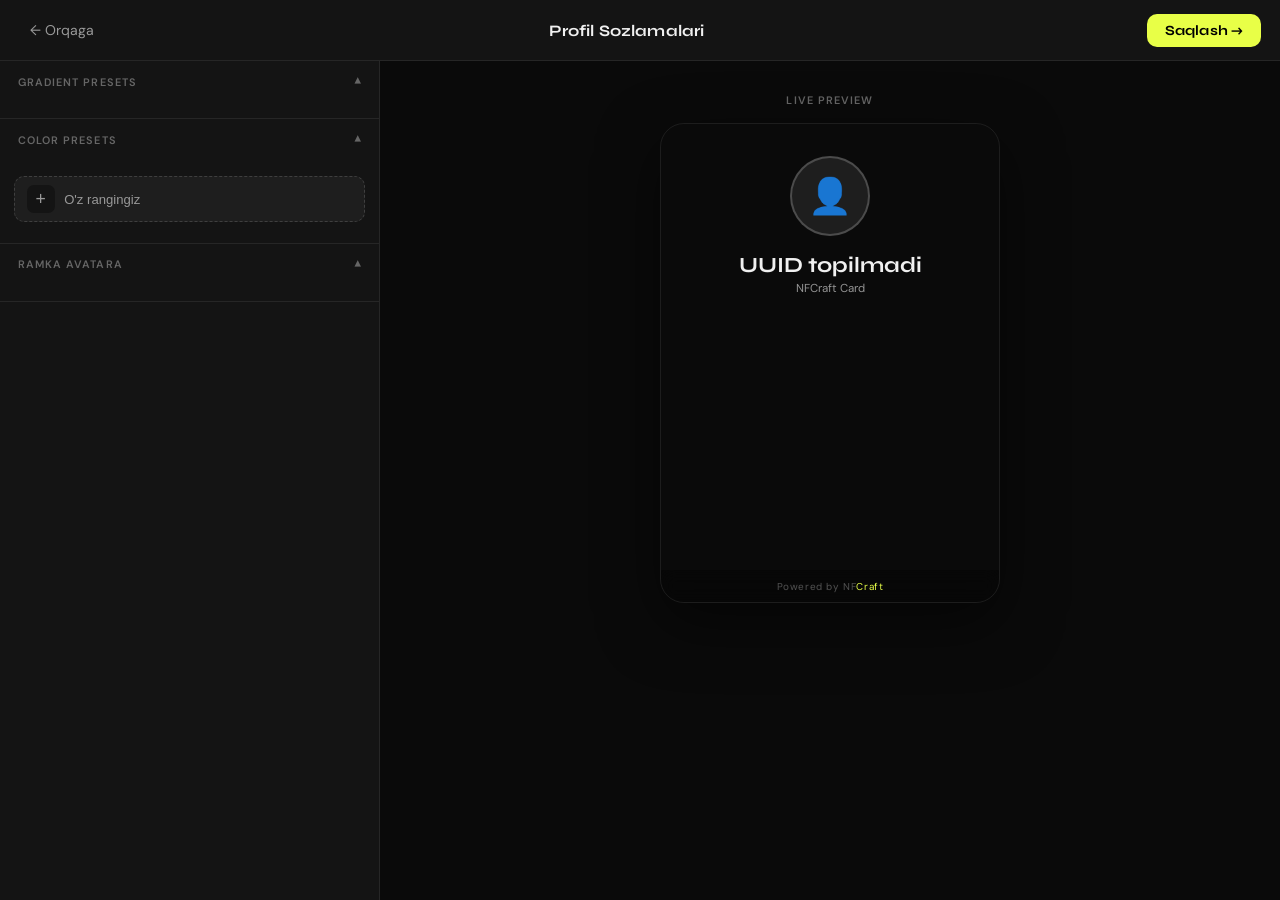
<file: profile-settings.html>
<!DOCTYPE html>
<html lang="uz">
<head>
<meta charset="UTF-8"/>
<meta name="viewport" content="width=device-width, initial-scale=1.0"/>
<title>Profil Sozlamalari — NFCraft</title>
<link rel="preconnect" href="https://fonts.googleapis.com"/>
<link href="https://fonts.googleapis.com/css2?family=Syne:wght@400;600;700;800&family=DM+Sans:wght@300;400;500;600&display=swap" rel="stylesheet"/>
<link rel="icon" href="./555ppp.jpg" type="image/jpeg">
<style>
*, *::before, *::after { box-sizing: border-box; margin: 0; padding: 0; }

:root {
  --bg:      #0a0a0a;
  --surface: #141414;
  --surface2:#1e1e1e;
  --surface3:#252525;
  --border:  rgba(255,255,255,0.08);
  --border2: rgba(255,255,255,0.14);
  --text:    #f0f0f0;
  --muted:   #666;
  --muted2:  #999;
  --accent:  #e8ff47;
}

body {
  background: var(--bg);
  color: var(--text);
  font-family: 'DM Sans', sans-serif;
  height: 100vh;
  overflow: hidden;
  display: flex;
  flex-direction: column;
}

/* ── Header ── */
.ps-header {
  display: flex;
  align-items: center;
  justify-content: space-between;
  padding: 0.85rem 1.2rem;
  background: var(--surface);
  border-bottom: 1px solid var(--border);
  position: sticky;
  top: 0;
  z-index: 100;
}

.ps-back {
  display: flex;
  align-items: center;
  gap: 0.4rem;
  background: transparent;
  border: none;
  color: var(--muted2);
  font-family: 'DM Sans', sans-serif;
  font-size: 0.88rem;
  cursor: pointer;
  padding: 0.4rem 0.7rem;
  border-radius: 8px;
  transition: color 0.2s, background 0.2s;
}
.ps-back:hover { color: var(--text); background: var(--surface2); }

.ps-title {
  font-family: 'Syne', sans-serif;
  font-size: 1rem;
  font-weight: 700;
  letter-spacing: 0.01em;
}

.ps-save {
  background: var(--accent);
  border: none;
  color: #000;
  font-family: 'Syne', sans-serif;
  font-size: 0.88rem;
  font-weight: 700;
  padding: 0.5rem 1.1rem;
  border-radius: 10px;
  cursor: pointer;
  transition: transform 0.15s, opacity 0.15s;
  letter-spacing: 0.01em;
}
.ps-save:hover { transform: scale(1.03); }
.ps-save:active { opacity: 0.8; }
.ps-save:disabled { opacity: 0.5; cursor: not-allowed; transform: none; }

/* ── Main layout ── */
.ps-main {
  flex: 1;
  display: grid;
  grid-template-columns: 380px 1fr;
  min-height: 0;
}

@media (max-width: 860px) {
  .ps-main { grid-template-columns: 1fr; grid-template-rows: auto 1fr; }
}

/* ── Left panel ── */
.ps-left {
  background: var(--surface);
  border-right: 1px solid var(--border);
  overflow-y: auto;
  padding: 0 0 2rem;
}

@media (max-width: 860px) {
  .ps-left { order: 2; border-right: none; border-top: 1px solid var(--border); }
}

.ps-section { border-bottom: 1px solid var(--border); }

.ps-section-header {
  display: flex;
  align-items: center;
  justify-content: space-between;
  padding: 0.75rem 1.1rem;
  cursor: pointer;
  user-select: none;
}
.ps-section-label {
  font-size: 0.68rem;
  font-weight: 600;
  letter-spacing: 0.1em;
  text-transform: uppercase;
  color: var(--muted);
}
.ps-section-arrow {
  font-size: 0.8rem;
  color: var(--muted);
  transition: transform 0.2s;
}
.ps-section.open .ps-section-arrow { transform: rotate(180deg); }
.ps-section-body { display: none; padding: 0.2rem 0.7rem 0.8rem; }
.ps-section.open .ps-section-body { display: block; }

/* ── Gradient preset item ── */
.preset-item {
  display: flex;
  align-items: center;
  gap: 0.85rem;
  padding: 0.6rem 0.5rem;
  border-radius: 10px;
  cursor: pointer;
  transition: background 0.15s;
  position: relative;
}
.preset-item:hover { background: var(--surface2); }
.preset-item.active { background: rgba(232,255,71,0.07); }
.preset-item.active::after {
  content: '✓';
  position: absolute;
  right: 0.8rem;
  font-size: 0.8rem;
  color: var(--accent);
  font-weight: 700;
}

.preset-swatch {
  width: 42px;
  height: 42px;
  border-radius: 9px;
  flex-shrink: 0;
  border: 1px solid rgba(255,255,255,0.1);
  position: relative;
  overflow: hidden;
}
.preset-swatch.animated-swatch {
  animation: swatch-shift 3s ease infinite;
  background-size: 200% 200% !important;
}
@keyframes swatch-shift {
  0%   { background-position: 0% 50%; }
  50%  { background-position: 100% 50%; }
  100% { background-position: 0% 50%; }
}

.preset-info { flex: 1; min-width: 0; }
.preset-name {
  font-size: 0.88rem;
  font-weight: 500;
  color: var(--text);
  margin-bottom: 0.1rem;
}
.preset-desc {
  font-size: 0.72rem;
  color: var(--muted);
  white-space: nowrap;
  overflow: hidden;
  text-overflow: ellipsis;
}

/* ── Color grid ── */
.color-grid {
  display: grid;
  grid-template-columns: repeat(4, 1fr);
  gap: 0.5rem;
  padding: 0.2rem 0;
}
.color-dot {
  aspect-ratio: 1;
  border-radius: 10px;
  cursor: pointer;
  border: 2px solid transparent;
  transition: transform 0.15s, border-color 0.15s, box-shadow 0.15s;
  position: relative;
  display: flex;
  align-items: center;
  justify-content: center;
}
.color-dot:hover { transform: scale(1.1); }
.color-dot.active {
  border-color: rgba(255,255,255,0.8);
  box-shadow: 0 0 0 3px rgba(232,255,71,0.4);
}
.color-dot.active::after {
  content: '✓';
  color: #fff;
  font-size: 1rem;
  font-weight: 700;
  text-shadow: 0 1px 3px rgba(0,0,0,0.5);
}
.color-label {
  font-size: 0.65rem;
  color: var(--muted);
  text-align: center;
  margin-top: 0.3rem;
}

/* ── Frame grid ── */
.frame-grid {
  display: grid;
  grid-template-columns: 1fr 1fr;
  gap: 0.5rem;
}
.frame-item {
  display: flex;
  align-items: center;
  gap: 0.65rem;
  padding: 0.55rem 0.65rem;
  border-radius: 10px;
  border: 1px solid var(--border);
  cursor: pointer;
  transition: background 0.15s, border-color 0.15s;
}
.frame-item:hover { background: var(--surface2); border-color: var(--border2); }
.frame-item.active { border-color: rgba(232,255,71,0.5); background: rgba(232,255,71,0.05); }
.frame-avatar-preview {
  width: 36px;
  height: 36px;
  border-radius: 50%;
  background: var(--surface3);
  display: flex;
  align-items: center;
  justify-content: center;
  font-size: 1rem;
  flex-shrink: 0;
  overflow: hidden;
}
.frame-item-name {
  font-size: 0.78rem;
  font-weight: 500;
  color: var(--text);
  line-height: 1.2;
}
.frame-item-desc {
  font-size: 0.65rem;
  color: var(--muted);
  line-height: 1.2;
  margin-top: 0.1rem;
}

/* ── Right panel / Preview ── */
.ps-right {
  display: flex;
  flex-direction: column;
  align-items: center;
  justify-content: flex-start;
  padding: 2rem 1rem 3rem;
  overflow-y: auto;
  background: var(--bg);
}

@media (max-width: 860px) {
  .ps-right { order: 1; padding: 1.5rem 1rem; min-height: 520px; }
}

.preview-label {
  font-size: 0.68rem;
  font-weight: 600;
  letter-spacing: 0.1em;
  text-transform: uppercase;
  color: var(--muted);
  margin-bottom: 1rem;
  text-align: center;
}

.preview-url {
  display: flex;
  align-items: center;
  gap: 0.5rem;
  background: var(--surface);
  border: 1px solid var(--border);
  border-radius: 10px;
  padding: 0.45rem 0.85rem;
  margin-bottom: 1.4rem;
  font-size: 0.8rem;
  color: var(--muted2);
  max-width: 340px;
  width: 100%;
}
.preview-url a {
  color: var(--accent);
  text-decoration: none;
  font-weight: 500;
  font-size: 0.78rem;
  margin-left: auto;
}

/* ── Mini card preview ── */
.mini-card {
  width: 100%;
  max-width: 340px;
  border-radius: 24px;
  overflow: hidden;
  border: 1px solid var(--border);
  box-shadow: 0 20px 60px rgba(0,0,0,0.5);
  transition: background 0.4s;
  min-height: 480px;
  display: flex;
  flex-direction: column;
}

.mini-card-bg {
  padding: 2rem 1.4rem 1.4rem;
  display: flex;
  flex-direction: column;
  align-items: center;
  transition: background 0.4s, color 0.3s;
  flex: 1;
}

.mini-avatar-wrap {
  width: 80px;
  height: 80px;
  position: relative;
  margin-bottom: 1rem;
}

.mini-avatar {
  width: 80px;
  height: 80px;
  border-radius: 50%;
  border: 2px solid rgba(255,255,255,0.2);
  object-fit: cover;
  background: var(--surface2);
  display: flex;
  align-items: center;
  justify-content: center;
  font-size: 2.2rem;
  overflow: hidden;
  transition: border-color 0.3s, box-shadow 0.3s;
}
.mini-avatar img { width: 100%; height: 100%; object-fit: cover; }

.mini-name {
  font-family: 'Syne', sans-serif;
  font-size: 1.35rem;
  font-weight: 700;
  margin-bottom: 0.2rem;
  text-align: center;
  transition: color 0.3s;
}
.mini-plan {
  font-size: 0.72rem;
  opacity: 0.6;
  margin-bottom: 1.2rem;
  text-align: center;
}

.mini-fields {
  width: 100%;
  display: flex;
  flex-direction: column;
  gap: 0.45rem;
}
.mini-field {
  background: rgba(255,255,255,0.08);
  border-radius: 12px;
  padding: 0.7rem 0.85rem;
  display: flex;
  align-items: center;
  gap: 0.65rem;
  font-size: 0.88rem;
  color: inherit;
  backdrop-filter: blur(8px);
  -webkit-backdrop-filter: blur(8px);
}
.mini-field-icon {
  font-size: 1rem;
  width: 28px;
  height: 28px;
  display: flex;
  align-items: center;
  justify-content: center;
  background: rgba(255,255,255,0.1);
  border-radius: 7px;
  flex-shrink: 0;
}
.mini-field-text { flex: 1; min-width: 0; }
.mini-field-type {
  font-size: 0.6rem;
  opacity: 0.6;
  text-transform: uppercase;
  letter-spacing: 0.07em;
  margin-bottom: 0.1rem;
}
.mini-field-val {
  font-size: 0.82rem;
  font-weight: 500;
  white-space: nowrap;
  overflow: hidden;
  text-overflow: ellipsis;
}

.mini-card-footer {
  background: rgba(0,0,0,0.25);
  padding: 0.6rem;
  text-align: center;
  font-size: 0.62rem;
  color: rgba(255,255,255,0.3);
  letter-spacing: 0.06em;
  backdrop-filter: blur(8px);
}

/* ─── Avatar Frame CSS ─── */
.frame-chrome-ring .mini-avatar {
  border: 3px solid transparent;
  background-clip: padding-box, border-box;
  background-origin: padding-box, border-box;
  background-image:
    linear-gradient(var(--surface2), var(--surface2)),
    linear-gradient(135deg, #c0c0c0, #e8e8e8 40%, #888 60%, #e8e8e8);
  box-shadow: 0 0 12px rgba(200,200,200,0.35);
}

.frame-neon-spray .mini-avatar {
  border: 3px solid #e8ff47;
  box-shadow: 0 0 8px #e8ff47, 0 0 18px rgba(232,255,71,0.5);
  animation: neon-pulse 2s ease-in-out infinite;
}
@keyframes neon-pulse {
  0%,100% { box-shadow: 0 0 8px #e8ff47, 0 0 18px rgba(232,255,71,0.5); }
  50%      { box-shadow: 0 0 3px #e8ff47, 0 0 8px rgba(232,255,71,0.3); }
}

.frame-chain-link .mini-avatar {
  border: 4px solid #aaa;
  box-shadow: 0 0 0 2px #555, 0 0 0 5px #aaa, 0 0 0 7px #444;
}

.frame-starburst .mini-avatar-wrap::before {
  content: '';
  position: absolute;
  inset: -8px;
  background: conic-gradient(
    #e8ff47 0deg, #111 15deg, #e8ff47 30deg, #111 45deg, #e8ff47 60deg, #111 75deg,
    #e8ff47 90deg, #111 105deg, #e8ff47 120deg, #111 135deg, #e8ff47 150deg, #111 165deg,
    #e8ff47 180deg, #111 195deg, #e8ff47 210deg, #111 225deg, #e8ff47 240deg, #111 255deg,
    #e8ff47 270deg, #111 285deg, #e8ff47 300deg, #111 315deg, #e8ff47 330deg, #111 345deg, #e8ff47 360deg
  );
  border-radius: 50%;
  z-index: -1;
  animation: star-rotate 8s linear infinite;
}
@keyframes star-rotate { to { transform: rotate(360deg); } }

.frame-tape-collage .mini-avatar {
  border: none;
  outline: 5px solid #f5f0e8;
  outline-offset: 3px;
  transform: rotate(2deg);
  box-shadow: 2px 2px 8px rgba(0,0,0,0.4);
}

.frame-pixel-glow .mini-avatar {
  border: 3px solid #00ff41;
  box-shadow: 4px 4px 0 #00ff41, -4px -4px 0 #ff00e4, 4px -4px 0 #00ffff, -4px 4px 0 #00ff41;
  image-rendering: pixelated;
}

.frame-drip-outline .mini-avatar {
  border: 3px solid #FF6B00;
  box-shadow: 0 6px 20px rgba(255,107,0,0.5);
  filter: drop-shadow(0 8px 10px rgba(255,107,0,0.4));
}

.frame-orbit-dots .mini-avatar-wrap::after {
  content: '';
  position: absolute;
  inset: -10px;
  border-radius: 50%;
  background: conic-gradient(
    #e8ff47 0%, transparent 18%, #e8ff47 36%, transparent 54%, #e8ff47 72%, transparent 90%, #e8ff47 100%
  );
  mask: radial-gradient(circle, transparent 34px, black 36px, black 39px, transparent 41px);
  -webkit-mask: radial-gradient(circle, transparent 34px, black 36px, black 39px, transparent 41px);
  animation: orbit-spin 3s linear infinite;
}
@keyframes orbit-spin { to { transform: rotate(360deg); } }

/* ─── Background animations ─── */
.bg-graffiti-neon {
  background: linear-gradient(-45deg, #ff006e, #8338ec, #3a86ff, #06ffa5) !important;
  background-size: 400% 400% !important;
  animation: gradient-shift 4s ease infinite;
}
@keyframes gradient-shift {
  0%   { background-position: 0% 50%; }
  50%  { background-position: 100% 50%; }
  100% { background-position: 0% 50%; }
}

.bg-pixel-glow {
  background: #050d05 !important;
  animation: pixel-bg-pulse 3s ease infinite;
  position: relative;
}
.bg-pixel-glow::before {
  content: '';
  position: absolute;
  inset: 0;
  background: repeating-linear-gradient(0deg, rgba(0,255,65,0.03) 0px, rgba(0,255,65,0.03) 1px, transparent 1px, transparent 4px),
              repeating-linear-gradient(90deg, rgba(0,255,65,0.03) 0px, rgba(0,255,65,0.03) 1px, transparent 1px, transparent 4px);
  pointer-events: none;
}
@keyframes pixel-bg-pulse {
  0%,100% { box-shadow: inset 0 0 50px rgba(0,255,65,0.1); }
  50%      { box-shadow: inset 0 0 100px rgba(0,255,65,0.25); }
}

.bg-orbit-dots {
  background: #0a0a2e !important;
  position: relative;
  overflow: hidden;
}
.bg-orbit-dots::before {
  content: '';
  position: absolute;
  inset: -50%;
  background: radial-gradient(circle at 20% 30%, rgba(232,255,71,0.08) 0%, transparent 40%),
              radial-gradient(circle at 80% 70%, rgba(100,100,255,0.08) 0%, transparent 40%);
  animation: dots-drift 6s ease-in-out infinite alternate;
  pointer-events: none;
}
@keyframes dots-drift {
  0%   { transform: translate(0, 0) rotate(0deg); }
  100% { transform: translate(10%, 5%) rotate(5deg); }
}

.bg-liquid-glass {
  backdrop-filter: blur(20px);
  -webkit-backdrop-filter: blur(20px);
}

/* ─── NEW animated backgrounds ─── */
.bg-cyber-punk {
  background: linear-gradient(-45deg, #0d0221, #4a0080, #ff00ff, #7b00ff) !important;
  background-size: 400% 400% !important;
  animation: gradient-shift 3s ease infinite;
}
.bg-solar-flare {
  background: linear-gradient(-45deg, #ff4500, #ff8c00, #ffd700, #ff4500) !important;
  background-size: 300% 300% !important;
  animation: gradient-shift 2.5s ease infinite;
}
.bg-neon-sunrise {
  background: linear-gradient(-45deg, #1a0533, #ff006e, #ff8c00, #fff200) !important;
  background-size: 400% 400% !important;
  animation: gradient-shift 4s ease infinite;
}

/* ─── NEW Frame CSS ─── */
.frame-rainbow-ring .mini-avatar {
  border: 3px solid transparent;
  background-clip: padding-box, border-box;
  background-origin: padding-box, border-box;
  background-image: linear-gradient(#141414, #141414),
    conic-gradient(#ff0000, #ff7700, #ffff00, #00ff00, #0000ff, #8b00ff, #ff0000);
  animation: rainbow-spin 3s linear infinite;
}
@keyframes rainbow-spin {
  to { filter: hue-rotate(360deg); }
}

.frame-gold-luxury .mini-avatar {
  border: 4px solid transparent;
  background-clip: padding-box, border-box;
  background-origin: padding-box, border-box;
  background-image: linear-gradient(#141414, #141414),
    linear-gradient(135deg, #b8860b, #ffd700 30%, #daa520 50%, #ffd700 70%, #b8860b);
  box-shadow: 0 0 18px rgba(218,165,32,0.5), inset 0 0 8px rgba(218,165,32,0.2);
}

.frame-ice-ring .mini-avatar {
  border: 3px solid rgba(147,210,255,0.8);
  box-shadow: 0 0 12px rgba(147,210,255,0.6), 0 0 24px rgba(100,180,255,0.3), inset 0 0 8px rgba(147,210,255,0.15);
  background: rgba(147,210,255,0.05);
}

.frame-fire-ring .mini-avatar {
  border: 3px solid #ff4500;
  box-shadow: 0 0 8px #ff4500, 0 0 20px rgba(255,69,0,0.6), 0 0 40px rgba(255,140,0,0.3);
  animation: fire-pulse 1.5s ease-in-out infinite;
}
@keyframes fire-pulse {
  0%,100% { box-shadow: 0 0 8px #ff4500, 0 0 20px rgba(255,69,0,0.6), 0 0 40px rgba(255,140,0,0.3); }
  50%      { box-shadow: 0 0 4px #ff6600, 0 0 12px rgba(255,100,0,0.8), 0 0 24px rgba(255,165,0,0.5); }
}

.frame-vortex .mini-avatar-wrap::before {
  content: '';
  position: absolute;
  inset: -6px;
  border-radius: 50%;
  background: conic-gradient(#e8ff47, #00ffff, #ff00ff, #ff4500, #e8ff47);
  animation: vortex-spin 2s linear infinite;
  z-index: -1;
}
@keyframes vortex-spin { to { transform: rotate(360deg); } }
.frame-vortex .mini-avatar { border: 2px solid transparent; }

.frame-neon-pink .mini-avatar {
  border: 3px solid #ff1493;
  box-shadow: 0 0 10px #ff1493, 0 0 24px rgba(255,20,147,0.5), 0 0 48px rgba(255,20,147,0.2);
  animation: pink-pulse 2s ease-in-out infinite;
}
@keyframes pink-pulse {
  0%,100% { box-shadow: 0 0 10px #ff1493, 0 0 24px rgba(255,20,147,0.5); }
  50%      { box-shadow: 0 0 5px #ff1493, 0 0 12px rgba(255,20,147,0.3); }
}

.frame-diamond .mini-avatar {
  border: 3px solid transparent;
  background-clip: padding-box, border-box;
  background-origin: padding-box, border-box;
  background-image: linear-gradient(#141414, #141414),
    linear-gradient(135deg, #a8d8ea, #fff 30%, #b8d4e8 50%, #fff 70%, #a8d8ea);
  box-shadow: 0 0 20px rgba(168,216,234,0.4), 0 4px 15px rgba(100,180,220,0.3);
  transform: rotate(0deg);
}

.frame-double-ring .mini-avatar {
  border: 2px solid rgba(232,255,71,0.7);
  box-shadow: 0 0 0 4px rgba(232,255,71,0.15), 0 0 0 6px rgba(232,255,71,0.5), 0 0 0 9px rgba(232,255,71,0.1);
}

/* Toast */
.ps-toast {
  position: fixed;
  bottom: 1.5rem;
  left: 50%;
  transform: translateX(-50%) translateY(20px);
  background: var(--surface2);
  border: 1px solid rgba(232,255,71,0.3);
  color: var(--accent);
  padding: 0.65rem 1.4rem;
  border-radius: 100px;
  font-size: 0.85rem;
  font-weight: 500;
  opacity: 0;
  transition: opacity 0.3s, transform 0.3s;
  pointer-events: none;
  white-space: nowrap;
  z-index: 9999;
}
.ps-toast.show { opacity: 1; transform: translateX(-50%) translateY(0); }

.ps-loading {
  text-align: center;
  color: var(--muted);
  padding: 3rem;
  font-size: 0.9rem;
}

/* ── Custom color picker ── */
.custom-color-btn {
  display: flex; align-items: center; gap: 0.6rem;
  width: 100%; background: var(--surface2);
  border: 1.5px dashed rgba(255,255,255,0.15); border-radius: 10px;
  padding: 0.5rem 0.7rem; color: var(--muted2); font-size: 0.82rem;
  cursor: pointer; transition: border-color 0.2s; text-align: left;
}
.custom-color-btn:hover { border-color: rgba(232,255,71,0.4); color: var(--text); }
.cp-plus {
  width: 28px; height: 28px; border-radius: 7px;
  background: var(--surface);
  display: flex; align-items: center; justify-content: center;
  font-size: 1.1rem; flex-shrink: 0;
}
.cp-popup {
  display: none; margin-top: 0.6rem;
  background: #1a1a1a; border: 1px solid rgba(255,255,255,0.1);
  border-radius: 12px; padding: 0.85rem; overflow: hidden;
}
.cp-area-wrap {
  position: relative; width: 100%; height: 145px;
  border-radius: 8px; overflow: hidden; cursor: crosshair;
  margin-bottom: 0.75rem; user-select: none;
}
.cp-area-hue { position: absolute; inset: 0; }
.cp-area-sat { position: absolute; inset: 0; background: linear-gradient(to right, #fff, transparent); }
.cp-area-bri { position: absolute; inset: 0; background: linear-gradient(to bottom, transparent, #000); }
.cp-cursor {
  position: absolute; width: 14px; height: 14px; border-radius: 50%;
  border: 2px solid #fff; box-shadow: 0 0 0 1px rgba(0,0,0,0.5);
  transform: translate(-50%, -50%); pointer-events: none;
}
.hue-slider {
  -webkit-appearance: none; appearance: none;
  width: 100%; height: 12px; border-radius: 6px;
  background: linear-gradient(to right,#f00,#ff0,#0f0,#0ff,#00f,#f0f,#f00);
  outline: none; cursor: pointer; margin-bottom: 0.7rem; display: block;
}
.hue-slider::-webkit-slider-thumb {
  -webkit-appearance: none; width: 18px; height: 18px;
  border-radius: 50%; background: #fff;
  border: 2px solid rgba(0,0,0,0.25); cursor: pointer;
  box-shadow: 0 2px 6px rgba(0,0,0,0.4);
}
.cp-hex-row { display: flex; gap: 0.5rem; align-items: center; }
.cp-hex-dot { width: 30px; height: 30px; border-radius: 7px; flex-shrink: 0; border: 1px solid rgba(255,255,255,0.15); }
.cp-hex-input {
  flex: 1; background: var(--surface); border: 1px solid rgba(255,255,255,0.12);
  border-radius: 8px; padding: 0.4rem 0.6rem; color: var(--text);
  font-family: monospace; font-size: 0.85rem; outline: none;
}
.cp-hex-input:focus { border-color: rgba(232,255,71,0.4); }
.cp-apply-btn {
  background: var(--accent); color: #000; border: none;
  border-radius: 8px; padding: 0.4rem 0.85rem;
  font-weight: 700; cursor: pointer; font-size: 0.82rem; flex-shrink: 0;
  transition: opacity 0.15s;
}
.cp-apply-btn:hover { opacity: 0.85; }

/* ── Custom scrollbar ── */
* {
  scrollbar-width: thin;
  scrollbar-color: rgba(255,255,255,0.12) transparent;
}
*::-webkit-scrollbar { width: 4px; height: 4px; }
*::-webkit-scrollbar-track { background: transparent; }
*::-webkit-scrollbar-thumb {
  background: rgba(255,255,255,0.12);
  border-radius: 99px;
}
*::-webkit-scrollbar-thumb:hover { background: rgba(255,255,255,0.25); }
</style>
</head>
<body>

<!-- Header -->
<header class="ps-header">
  <button class="ps-back" onclick="goBack()">← Orqaga</button>
  <span class="ps-title">Profil Sozlamalari</span>
  <button class="ps-save" id="saveBtn" onclick="saveSettings()">Saqlash →</button>
</header>

<!-- Main -->
<div class="ps-main" id="psMain">
  <!-- Left panel -->
  <div class="ps-left" id="psLeft">

    <!-- GRADIENT PRESETS -->
    <div class="ps-section open" id="sec-gradient">
      <div class="ps-section-header" onclick="toggleSection('sec-gradient')">
        <span class="ps-section-label">Gradient Presets</span>
        <span class="ps-section-arrow">▾</span>
      </div>
      <div class="ps-section-body" id="gradient-list"></div>
    </div>

    <!-- COLOR PRESETS -->
    <div class="ps-section open" id="sec-color">
      <div class="ps-section-header" onclick="toggleSection('sec-color')">
        <span class="ps-section-label">Color Presets</span>
        <span class="ps-section-arrow">▾</span>
      </div>
      <div class="ps-section-body">
        <div class="color-grid" id="color-grid"></div>
        <!-- Custom color picker -->
        <div style="padding:0.4rem 0.2rem 0.5rem;">
          <button class="custom-color-btn" onclick="toggleColorPicker()">
            <div class="cp-plus">+</div>
            <span>O'z rangingiz</span>
            <div id="customColorDot" style="display:none;width:22px;height:22px;border-radius:6px;border:2px solid rgba(255,255,255,0.3);flex-shrink:0;margin-left:auto;"></div>
          </button>
          <div class="cp-popup" id="customColorPopup">
            <div class="cp-area-wrap" id="colorAreaWrap"
              onmousedown="cpStartDrag(event)"
              onmousemove="cpDrag(event)"
              ontouchstart="cpStartDrag(event)"
              ontouchmove="cpDrag(event)">
              <div class="cp-area-hue" id="colorAreaHue"></div>
              <div class="cp-area-sat"></div>
              <div class="cp-area-bri"></div>
              <div class="cp-cursor" id="colorAreaCursor"></div>
            </div>
            <input type="range" class="hue-slider" id="hueSlider" min="0" max="359" value="0" oninput="cpHueChange(this.value)">
            <div class="cp-hex-row">
              <div class="cp-hex-dot" id="hexColorPreview"></div>
              <input type="text" class="cp-hex-input" id="hexInput" placeholder="#ff0000" maxlength="7" oninput="cpHexInput(this.value)">
              <button class="cp-apply-btn" onclick="applyCustomColorFromPicker()">✓ Tanlash</button>
            </div>
          </div>
        </div>
      </div>
    </div>

    <!-- AVATAR FRAMES -->
    <div class="ps-section open" id="sec-frame">
      <div class="ps-section-header" onclick="toggleSection('sec-frame')">
        <span class="ps-section-label">Ramka Avatara</span>
        <span class="ps-section-arrow">▾</span>
      </div>
      <div class="ps-section-body">
        <div class="frame-grid" id="frame-grid"></div>
      </div>
    </div>

  </div>

  <!-- Right panel — live preview -->
  <div class="ps-right">
    <div class="preview-label">LIVE PREVIEW</div>
    <div class="mini-card" id="miniCard">
      <div class="mini-card-bg" id="miniCardBg">
        <div class="mini-avatar-wrap" id="miniAvatarWrap">
          <div class="mini-avatar" id="miniAvatar">👤</div>
        </div>
        <div class="mini-name" id="miniName">Yuklanmoqda…</div>
        <div class="mini-plan" id="miniPlan">NFCraft Card</div>
        <div class="mini-fields" id="miniFields"></div>
      </div>
      <div class="mini-card-footer">Powered by NF<span style="color:var(--accent);">Craft</span></div>
    </div>
  </div>
</div>

<div class="ps-toast" id="psToast"></div>

<script>
const API = 'https://nfcraftbackend1-production.up.railway.app/api';

// ── Preset data ──────────────────────────────────────────────
const GRADIENT_PRESETS = [
  { id:'glacier-platinum',  name:'Glacier Platinum',  desc:'Cool silver premium',
    swatch:'linear-gradient(135deg,#c9d6df,#e2ebf0)', bg:'linear-gradient(135deg,#c9d6df 0%,#e2ebf0 50%,#bdc8cf 100%)', text:'#1a1a2e', type:'GRADIENT' },
  { id:'carrara-prestige',  name:'Carrara Prestige',  desc:'Monochrome luxury stone',
    swatch:'linear-gradient(135deg,#2c3e50,#4a6073)', bg:'linear-gradient(135deg,#2c3e50 0%,#4a6073 50%,#2c3e50 100%)', text:'#f0f0f0', type:'GRADIENT' },
  { id:'sage-luxe',         name:'Sage Luxe',         desc:'Fresh premium minimal',
    swatch:'linear-gradient(135deg,#74b49b,#a7c4bc)', bg:'linear-gradient(135deg,#4a7c59 0%,#74b49b 50%,#a7c4bc 100%)', text:'#fff', type:'GRADIENT' },
  { id:'golden-noir',       name:'Golden Noir',       desc:'Opulent deep noir',
    swatch:'linear-gradient(135deg,#1a1208,#4a3820)', bg:'linear-gradient(135deg,#0a0802 0%,#2d1f05 30%,#4a3820 60%,#2d1f05 100%)', text:'#d4a843', type:'GRADIENT' },
  { id:'velours-luxe',      name:'Velours Luxe',      desc:'Sophisticated velvet luxe',
    swatch:'linear-gradient(135deg,#4a0e2e,#722f57)', bg:'linear-gradient(135deg,#2d0a1c 0%,#4a0e2e 30%,#722f57 60%,#4a0e2e 100%)', text:'#f0c9d5', type:'GRADIENT' },
  { id:'emerald-reserve',   name:'Emerald Reserve',   desc:'Deep forest premium',
    swatch:'linear-gradient(135deg,#064e3b,#065f46)', bg:'linear-gradient(135deg,#022c22 0%,#064e3b 50%,#065f46 100%)', text:'#a7f3d0', type:'GRADIENT' },
  { id:'midnight-obsidian', name:'Midnight Obsidian', desc:'Dark premium depth',
    swatch:'linear-gradient(135deg,#0f172a,#1e293b)', bg:'linear-gradient(135deg,#0a0f1e 0%,#0f172a 50%,#1e293b 100%)', text:'#e2e8f0', type:'GRADIENT' },
  { id:'aurora-scriptum',   name:'Aurora Scriptum',   desc:'Luminous deep purple',
    swatch:'linear-gradient(135deg,#312e81,#7c3aed)', bg:'linear-gradient(135deg,#1e1b4b 0%,#312e81 30%,#4338ca 60%,#6d28d9 100%)', text:'#e9d5ff', type:'GRADIENT' },
  { id:'liquid-glass',      name:'Liquid Glass',      desc:'Frosted iOS glass',
    swatch:'linear-gradient(135deg,rgba(255,255,255,0.35),rgba(200,220,255,0.15))', bg:'linear-gradient(135deg,rgba(255,255,255,0.12) 0%,rgba(200,220,255,0.06) 100%)', text:'#f0f0f0', type:'GRADIENT', glass:true, baseBg:'#1a2a4a' },
  { id:'graffiti-neon',     name:'Graffiti Neon',     desc:'Street paint spray and drips',
    swatch:'linear-gradient(135deg,#ff006e,#8338ec,#3a86ff)', bg:null, text:'#fff', type:'ANIMATED', animClass:'bg-graffiti-neon' },
  { id:'pixel-glow',        name:'Pixel Glow',        desc:'Pixelated neon aura',
    swatch:'linear-gradient(135deg,#050d05,#00ff41)', bg:null, text:'#00ff41', type:'ANIMATED', animClass:'bg-pixel-glow' },
  { id:'orbit-dots',        name:'Orbit Dots',        desc:'Deep space orbiting',
    swatch:'linear-gradient(135deg,#0a0a2e,#e8ff47)', bg:null, text:'#e8ff47', type:'ANIMATED', animClass:'bg-orbit-dots' },

  // ── 12 new presets ──
  { id:'crimson-empire',    name:'Crimson Empire',    desc:'Deep imperial red',
    swatch:'linear-gradient(135deg,#4a0a0a,#8b1a1a)', bg:'linear-gradient(135deg,#2d0505 0%,#4a0a0a 30%,#8b1a1a 60%,#4a0a0a 100%)', text:'#fca5a5', type:'GRADIENT' },
  { id:'ocean-depths',      name:'Ocean Depths',      desc:'Deep sea abyss',
    swatch:'linear-gradient(135deg,#0c2340,#1a4a7a)', bg:'linear-gradient(135deg,#060f1e 0%,#0c2340 30%,#1a4a7a 60%,#0c2340 100%)', text:'#bae6fd', type:'GRADIENT' },
  { id:'rose-gold',         name:'Rose Gold',         desc:'Luxury rose & gold',
    swatch:'linear-gradient(135deg,#c96a6a,#e8b4b8)', bg:'linear-gradient(135deg,#5c1f1f 0%,#c96a6a 40%,#e8b4b8 70%,#c96a6a 100%)', text:'#fff', type:'GRADIENT' },
  { id:'nordic-frost',      name:'Nordic Frost',      desc:'Arctic cool white',
    swatch:'linear-gradient(135deg,#8ab4c8,#cce3ec)', bg:'linear-gradient(135deg,#6ba3be 0%,#a8d8ea 50%,#e8f4f8 100%)', text:'#1a2a4a', type:'GRADIENT' },
  { id:'volcanic-ash',      name:'Volcanic Ash',      desc:'Dark molten earth',
    swatch:'linear-gradient(135deg,#1a1208,#6b3a2a)', bg:'linear-gradient(135deg,#0a0804 0%,#1a1208 30%,#3d2b1f 60%,#6b3a2a 100%)', text:'#f59e0b', type:'GRADIENT' },
  { id:'jade-temple',       name:'Jade Temple',       desc:'Sacred deep jade',
    swatch:'linear-gradient(135deg,#003d2b,#006b4a)', bg:'linear-gradient(135deg,#001a12 0%,#003d2b 40%,#006b4a 70%,#003d2b 100%)', text:'#6ee7b7', type:'GRADIENT' },
  { id:'arctic-aurora',     name:'Arctic Aurora',     desc:'Northern lights',
    swatch:'linear-gradient(135deg,#0a2640,#00b4d8)', bg:'linear-gradient(135deg,#03071e 0%,#0a2640 25%,#023e58 50%,#00b4d8 75%,#90e0ef 100%)', text:'#caf0f8', type:'GRADIENT' },
  { id:'mahogany-dark',     name:'Mahogany Dark',     desc:'Rich dark wood',
    swatch:'linear-gradient(135deg,#2d1206,#5c2a14)', bg:'linear-gradient(135deg,#1a0a03 0%,#2d1206 35%,#5c2a14 65%,#8b3a1e 100%)', text:'#f5cba7', type:'GRADIENT' },
  { id:'neon-sunset',       name:'Neon Sunset',       desc:'Electric horizon glow',
    swatch:'linear-gradient(135deg,#6f2232,#ff6b35)', bg:'linear-gradient(135deg,#6f2232 0%,#c06c84 30%,#f7c59f 60%,#ff6b35 100%)', text:'#fff', type:'GRADIENT' },
  { id:'cyber-punk',        name:'Cyber Punk',        desc:'Digital neon dystopia',
    swatch:'linear-gradient(135deg,#0d0221,#ff00ff)', bg:null, text:'#ff00ff', type:'ANIMATED', animClass:'bg-cyber-punk' },
  { id:'solar-flare',       name:'Solar Flare',       desc:'Cosmic fire burst',
    swatch:'linear-gradient(135deg,#ff4500,#ffd700)', bg:null, text:'#fff8e1', type:'ANIMATED', animClass:'bg-solar-flare' },
  { id:'neon-sunrise',      name:'Neon Sunrise',      desc:'Synthwave dawn',
    swatch:'linear-gradient(135deg,#1a0533,#ff8c00)', bg:null, text:'#ffe066', type:'ANIMATED', animClass:'bg-neon-sunrise' },
];

const COLOR_PRESETS = [
  { id:'orange', name:'Orange', color:'#f97316', text:'#fff', type:'SOLID' },
  { id:'green',  name:'Green',  color:'#22c55e', text:'#fff', type:'SOLID' },
  { id:'blue',   name:'Blue',   color:'#3b82f6', text:'#fff', type:'SOLID' },
  { id:'pink',   name:'Pink',   color:'#ec4899', text:'#fff', type:'SOLID' },
  { id:'red',    name:'Red',    color:'#ef4444', text:'#fff', type:'SOLID' },
  { id:'yellow', name:'Yellow', color:'#eab308', text:'#000', type:'SOLID' },
  { id:'teal',   name:'Teal',   color:'#14b8a6', text:'#fff', type:'SOLID' },
  { id:'purple', name:'Purple', color:'#a855f7', text:'#fff', type:'SOLID' },
];

const FRAME_PRESETS = [
  { id:'none',          name:"Bez ramki",     desc:'Standart',       icon:'👤' },
  { id:'chrome-ring',   name:'Chrome Ring',   desc:'Metallic',       icon:'⭕' },
  { id:'neon-spray',    name:'Neon Spray',    desc:'Neon glow',      icon:'✨' },
  { id:'chain-link',    name:'Chain Link',    desc:'Chain',          icon:'⛓' },
  { id:'starburst',     name:'Starburst',     desc:'Star burst',     icon:'⭐' },
  { id:'tape-collage',  name:'Tape Collage',  desc:'Collage',        icon:'📎' },
  { id:'pixel-glow',    name:'Pixel Glow',    desc:'Pixel neon',     icon:'🟩' },
  { id:'drip-outline',  name:'Drip Outline',  desc:'Dripping',       icon:'💧' },
  { id:'orbit-dots',    name:'Orbit Dots',    desc:'Orbiting',       icon:'🔵' },
  { id:'rainbow-ring',  name:'Rainbow Ring',  desc:'Animated colors',icon:'🌈' },
  { id:'gold-luxury',   name:'Gold Luxury',   desc:'Premium gold',   icon:'👑' },
  { id:'ice-ring',      name:'Ice Ring',      desc:'Arctic frost',   icon:'🧊' },
  { id:'fire-ring',     name:'Fire Ring',     desc:'Flame glow',     icon:'🔥' },
  { id:'vortex',        name:'Vortex',        desc:'Spinning portal',icon:'🌀' },
  { id:'neon-pink',     name:'Neon Pink',     desc:'Hot pink neon',  icon:'💗' },
  { id:'diamond',       name:'Diamond',       desc:'Crystal shine',  icon:'💎' },
  { id:'double-ring',   name:'Double Ring',   desc:'Dual accent',    icon:'🎯' },
];

// ── State ────────────────────────────────────────────────────
let _uuid = null;
let _cardData = null;
let _currentBgType   = null;
let _currentBgValue  = null;
let _currentBgText   = '#f0f0f0';
let _currentBorder   = 'none';
let _currentGlow     = false;
let _currentAnimClass = null;

// ── Init ─────────────────────────────────────────────────────
(async function init() {
  const params = new URLSearchParams(location.search);
  _uuid = params.get('uuid');

  // If no UUID in URL, try to get from localStorage (set by main app)
  if (!_uuid) {
    _uuid = localStorage.getItem('myCardUuid');
  }

  if (!_uuid) {
    document.getElementById('miniName').textContent = 'UUID topilmadi';
    return;
  }

  renderGradients();
  renderColors();
  renderFrames();

  await loadCard();
})();

// ── Render preset lists ───────────────────────────────────────
function renderGradients() {
  const list = document.getElementById('gradient-list');
  list.innerHTML = GRADIENT_PRESETS.map(p => `
    <div class="preset-item" id="gp-${p.id}" onclick="selectBg('${p.id}','gradient')">
      <div class="preset-swatch ${p.animClass ? 'animated-swatch' : ''}" style="background:${p.swatch};"></div>
      <div class="preset-info">
        <div class="preset-name">${p.name}</div>
        <div class="preset-desc">${p.desc}</div>
      </div>
    </div>`).join('');
}

function renderColors() {
  const grid = document.getElementById('color-grid');
  grid.innerHTML = COLOR_PRESETS.map(c => `
    <div>
      <div class="color-dot" id="cp-${c.id}" onclick="selectBg('${c.id}','color')" style="background:${c.color};"></div>
      <div class="color-label">${c.name}</div>
    </div>`).join('');
}

function renderFrames() {
  const grid = document.getElementById('frame-grid');
  grid.innerHTML = FRAME_PRESETS.map(f => `
    <div class="frame-item" id="fp-${f.id}" onclick="selectFrame('${f.id}')">
      <div class="frame-avatar-preview frame-${f.id}">${f.icon}</div>
      <div>
        <div class="frame-item-name">${f.name}</div>
        <div class="frame-item-desc">${f.desc}</div>
      </div>
    </div>`).join('');
}

// ── Load card data ────────────────────────────────────────────
async function loadCard() {
  try {
    const res  = await fetch(`${API}/card-info/${_uuid}`);
    if (!res.ok) throw new Error('Karta topilmadi');
    _cardData  = await res.json();


    // Apply existing settings
    if (_cardData.bgType && _cardData.bgValue) {
      applyPresetFromApi(_cardData.bgType, _cardData.bgValue);
    } else {
      applyDefaultBackground();
    }
    if (_cardData.borderStyle) selectFrame(_cardData.borderStyle, false);

    renderMiniCard();

  } catch (err) {
    document.getElementById('miniName').textContent = err.message;
  }
}

function applyPresetFromApi(bgType, bgValue) {
  if (bgType === 'SOLID') {
    const preset = COLOR_PRESETS.find(c => c.color === bgValue || c.id === bgValue);
    if (preset) selectBg(preset.id, 'color', false);
    else {
      _currentBgType  = 'SOLID';
      _currentBgValue = bgValue;
      applyBgToPreview();
    }
  } else if (bgType === 'GRADIENT') {
    const preset = GRADIENT_PRESETS.find(p => p.id === bgValue || p.bg === bgValue);
    if (preset) selectBg(preset.id, 'gradient', false);
    else {
      _currentBgType  = 'GRADIENT';
      _currentBgValue = bgValue;
      applyBgToPreview();
    }
  } else if (bgType === 'ANIMATED') {
    const preset = GRADIENT_PRESETS.find(p => p.id === bgValue);
    if (preset) selectBg(preset.id, 'gradient', false);
  }
}

function applyDefaultBackground() {
  _currentBgType  = null;
  _currentBgValue = null;
  _currentBgText  = '#f0f0f0';
  const bg = document.getElementById('miniCardBg');
  bg.style.background = '#141414';
  bg.style.color = '#f0f0f0';
}

// ── Select background ─────────────────────────────────────────
function selectBg(id, group, updateActive = true) {
  // Remove active from all
  document.querySelectorAll('.preset-item.active').forEach(el => el.classList.remove('active'));
  document.querySelectorAll('.color-dot.active').forEach(el => el.classList.remove('active'));

  // Remove any animated classes from preview
  const bg = document.getElementById('miniCardBg');
  bg.classList.remove('bg-graffiti-neon','bg-pixel-glow','bg-orbit-dots','bg-liquid-glass','bg-cyber-punk','bg-solar-flare','bg-neon-sunrise');
  _currentAnimClass = null;

  if (group === 'gradient') {
    const preset = GRADIENT_PRESETS.find(p => p.id === id);
    if (!preset) return;
    if (updateActive) document.getElementById(`gp-${id}`)?.classList.add('active');

    _currentBgText = preset.text || '#f0f0f0';
    if (preset.type === 'ANIMATED') {
      _currentBgType  = 'ANIMATED';
      _currentBgValue = preset.id;
      _currentAnimClass = preset.animClass;
      bg.style.background = '';
      bg.classList.add(preset.animClass);
      bg.style.color = preset.text;
    } else {
      _currentBgType  = 'GRADIENT';
      _currentBgValue = preset.id;
      if (preset.glass && preset.baseBg) {
        bg.style.background = preset.baseBg;
        setTimeout(() => bg.classList.add('bg-liquid-glass'), 10);
      } else {
        bg.style.background = preset.bg;
        bg.classList.remove('bg-liquid-glass');
      }
      bg.style.color = preset.text;
    }
  } else {
    const preset = COLOR_PRESETS.find(c => c.id === id);
    if (!preset) return;
    if (updateActive) document.getElementById(`cp-${id}`)?.classList.add('active');

    _currentBgType  = 'SOLID';
    _currentBgValue = preset.color;
    _currentBgText  = preset.text;
    bg.classList.remove('bg-liquid-glass');
    bg.style.background = preset.color;
    bg.style.color = preset.text;
  }

  updateMiniFieldStyle();
}

function applyBgToPreview() {
  const bg = document.getElementById('miniCardBg');
  bg.style.background = _currentBgValue;
  bg.style.color = _currentBgText;
}

function applyCustomColor(hex) {
  // Deactivate all presets
  document.querySelectorAll('.preset-item.active').forEach(el => el.classList.remove('active'));
  document.querySelectorAll('.color-dot.active').forEach(el => el.classList.remove('active'));
  const bg = document.getElementById('miniCardBg');
  bg.classList.remove('bg-graffiti-neon','bg-pixel-glow','bg-orbit-dots','bg-liquid-glass','bg-cyber-punk','bg-solar-flare','bg-neon-sunrise');

  // Detect light/dark
  const r = parseInt(hex.slice(1,3),16), g = parseInt(hex.slice(3,5),16), b = parseInt(hex.slice(5,7),16);
  const bright = (r*299 + g*587 + b*114)/1000;
  _currentBgText  = bright > 128 ? '#0a0a0a' : '#f0f0f0';
  _currentBgType  = 'SOLID';
  _currentBgValue = hex;
  _currentAnimClass = null;

  bg.style.background = hex;
  bg.style.color = _currentBgText;
  updateMiniFieldStyle();

  // Update dot in picker button
  const dot = document.getElementById('customColorDot');
  dot.style.display = 'block';
  dot.style.background = hex;
}

// ── Custom color picker logic ─────────────────────────────────
let _cpHue = 0, _cpSat = 80, _cpBri = 70, _cpDragging = false;

function hsbToHex(h, s, b) {
  s /= 100; b /= 100;
  const k = n => (n + h / 60) % 6;
  const f = n => b * (1 - s * Math.max(0, Math.min(k(n), 4 - k(n), 1)));
  return '#' + [f(5),f(3),f(1)].map(x => Math.round(x*255).toString(16).padStart(2,'0')).join('');
}

function hexToHsb(hex) {
  const r = parseInt(hex.slice(1,3),16)/255, g = parseInt(hex.slice(3,5),16)/255, b = parseInt(hex.slice(5,7),16)/255;
  const max = Math.max(r,g,b), min = Math.min(r,g,b), d = max-min;
  let h = 0;
  if (d) {
    if (max===r) h=((g-b)/d)%6; else if (max===g) h=(b-r)/d+2; else h=(r-g)/d+4;
    h = Math.round(h*60); if (h<0) h+=360;
  }
  return { h, s: max ? Math.round(d/max*100) : 0, v: Math.round(max*100) };
}

function cpUpdateUI() {
  document.getElementById('colorAreaHue').style.background = `hsl(${_cpHue},100%,50%)`;
  const cursor = document.getElementById('colorAreaCursor');
  cursor.style.left = _cpSat + '%';
  cursor.style.top = (100 - _cpBri) + '%';
  const hex = hsbToHex(_cpHue, _cpSat, _cpBri);
  document.getElementById('hexInput').value = hex;
  document.getElementById('hexColorPreview').style.background = hex;
  cursor.style.background = hex;
}

function cpGetPos(e, el) {
  const r = el.getBoundingClientRect();
  const cx = e.touches ? e.touches[0].clientX : e.clientX;
  const cy = e.touches ? e.touches[0].clientY : e.clientY;
  return { x: Math.max(0,Math.min(1,(cx-r.left)/r.width)), y: Math.max(0,Math.min(1,(cy-r.top)/r.height)) };
}

function cpStartDrag(e) {
  e.preventDefault(); _cpDragging = true;
  const pos = cpGetPos(e, document.getElementById('colorAreaWrap'));
  _cpSat = Math.round(pos.x*100); _cpBri = Math.round((1-pos.y)*100);
  cpUpdateUI();
}

function cpDrag(e) {
  if (!_cpDragging) return; e.preventDefault();
  const pos = cpGetPos(e, document.getElementById('colorAreaWrap'));
  _cpSat = Math.round(pos.x*100); _cpBri = Math.round((1-pos.y)*100);
  cpUpdateUI();
}

function cpHueChange(val) { _cpHue = parseInt(val); cpUpdateUI(); }

function cpHexInput(val) {
  if (/^#[0-9a-fA-F]{6}$/.test(val)) {
    const {h,s,v} = hexToHsb(val); _cpHue=h; _cpSat=s; _cpBri=v; cpUpdateUI();
  }
}

function toggleColorPicker() {
  const popup = document.getElementById('customColorPopup');
  const isOpen = popup.style.display !== 'none';
  popup.style.display = isOpen ? 'none' : 'block';
  if (!isOpen) cpUpdateUI();
}

function applyCustomColorFromPicker() {
  const hex = hsbToHex(_cpHue, _cpSat, _cpBri);
  applyCustomColor(hex);
  document.getElementById('customColorPopup').style.display = 'none';
}

document.addEventListener('mouseup', () => { _cpDragging = false; });
document.addEventListener('touchend', () => { _cpDragging = false; });

// ── Select frame ─────────────────────────────────────────────
const WRAP_FRAMES = ['starburst', 'orbit-dots', 'vortex'];

function selectFrame(id, updateActive = true) {
  document.querySelectorAll('.frame-item.active').forEach(el => el.classList.remove('active'));
  if (updateActive) document.getElementById(`fp-${id}`)?.classList.add('active');

  const wrap = document.getElementById('miniAvatarWrap');
  const avatar = document.getElementById('miniAvatar');

  wrap.className = 'mini-avatar-wrap';
  avatar.className = 'mini-avatar';

  _currentBorder = id;
  if (id !== 'none') {
    if (WRAP_FRAMES.includes(id)) {
      wrap.classList.add('frame-' + id);
    } else {
      wrap.classList.add('frame-' + id);
      avatar.classList.add('frame-' + id);
    }
  }
}

// ── Render mini card ──────────────────────────────────────────
function renderMiniCard() {
  if (!_cardData) return;

  document.getElementById('miniName').textContent = _cardData.ownerName || 'NFCraft';
  document.getElementById('miniPlan').textContent = (_cardData.plan || 'starter').toUpperCase() + ' PLAN';

  const avatarEl = document.getElementById('miniAvatar');
  if (_cardData.photo) {
    avatarEl.innerHTML = `<img src="${_cardData.photo}" alt="">`;
  }

  const fields = (_cardData.fields || []).slice(0, 3);
  const ICON_MAP = { Telegram:'✈️', Instagram:'📸', WhatsApp:'💬', Telefon:'📱', Email:'📧', Website:'🌐', LinkedIn:'💼', TikTok:'🎵', Manzil:'📍', Boshqa:'📋' };

  document.getElementById('miniFields').innerHTML = fields.map(f => `
    <div class="mini-field">
      <div class="mini-field-icon">${ICON_MAP[f.type]||'📋'}</div>
      <div class="mini-field-text">
        <div class="mini-field-type">${f.type}</div>
        <div class="mini-field-val">${f.value}</div>
      </div>
    </div>`).join('');
}

function updateMiniFieldStyle() {
  const fields = document.querySelectorAll('.mini-field');
  fields.forEach(f => {
    f.style.background = 'rgba(255,255,255,0.1)';
  });
}

// ── Section toggle ────────────────────────────────────────────
function toggleSection(id) {
  document.getElementById(id)?.classList.toggle('open');
}

// ── Save ─────────────────────────────────────────────────────
async function saveSettings() {
  if (!_uuid) { showToast('UUID topilmadi', true); return; }

  const user = JSON.parse(localStorage.getItem('currentUser') || 'null');
  if (!user?.token) { showToast('Iltimos, tizimga kiring', true); return; }

  const btn = document.getElementById('saveBtn');
  btn.disabled = true;
  btn.textContent = 'Saqlanmoqda…';

  try {
    const res = await fetch(`${API}/card-info/${_uuid}/settings`, {
      method: 'PATCH',
      headers: {
        'Content-Type': 'application/json',
        'Authorization': `Bearer ${user.token}`
      },
      body: JSON.stringify({
        bgType:      _currentBgType,
        bgValue:     _currentBgValue,
        borderStyle: _currentBorder,
        glowEffect:  _currentGlow
      })
    });
    const data = await res.json();
    if (!data.success) throw new Error(data.message || 'Xato');
    showToast('✓ Sozlamalar saqlandi!');
  } catch (err) {
    showToast(err.message, true);
  } finally {
    btn.disabled = false;
    btn.textContent = 'Saqlash →';
  }
}

// ── Utilities ─────────────────────────────────────────────────
function showToast(msg, isErr = false) {
  const t = document.getElementById('psToast');
  t.textContent = msg;
  t.style.borderColor = isErr ? 'rgba(255,80,80,0.4)' : 'rgba(232,255,71,0.3)';
  t.style.color = isErr ? '#ff6b6b' : 'var(--accent)';
  t.classList.add('show');
  setTimeout(() => t.classList.remove('show'), 2800);
}

function goBack() {
  if (_cardData) {
    location.href = `card.html?uuid=${_uuid}`;
  } else {
    history.back();
  }
}
</script>
</body>
</html>
</file>
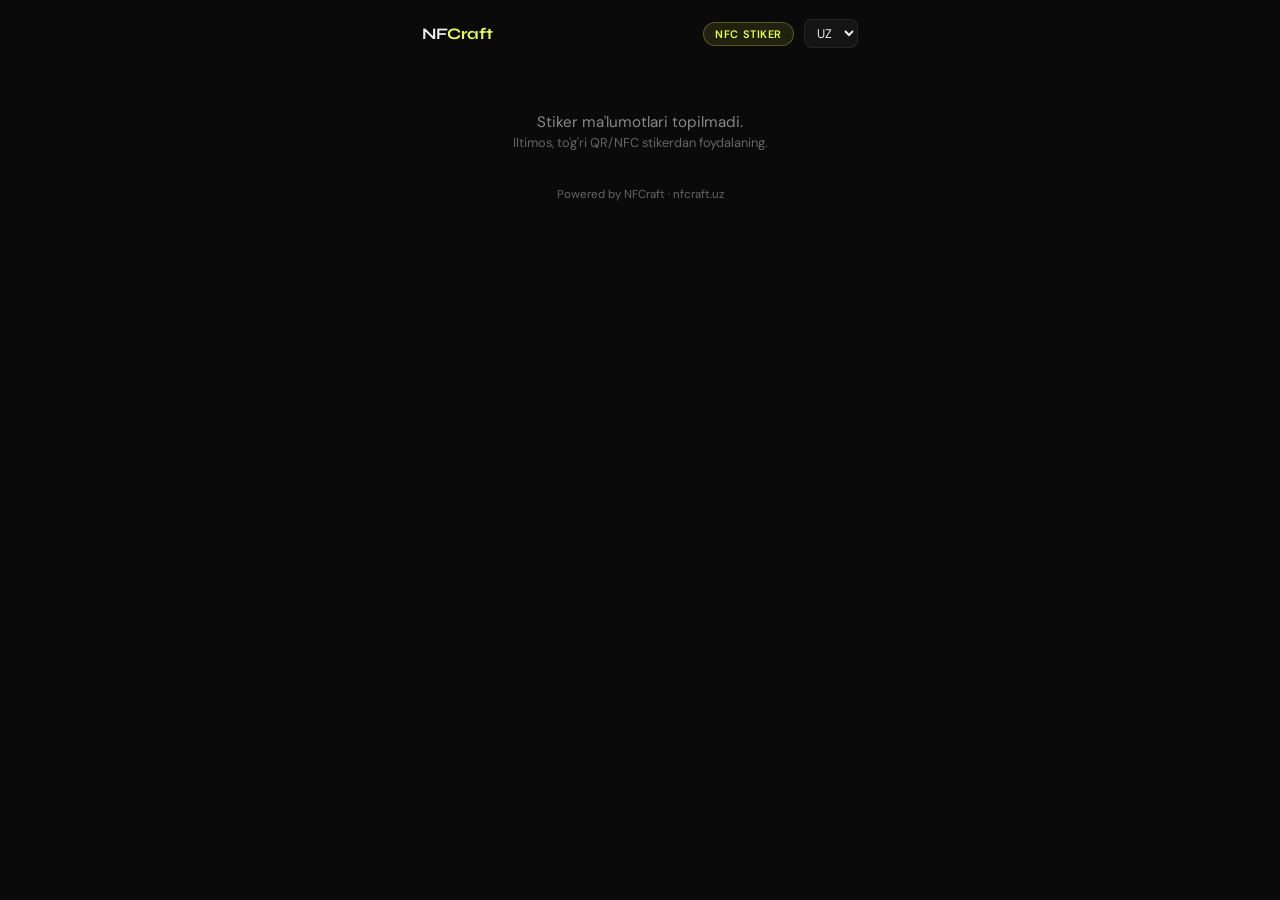
<file: sticker.html>
<!DOCTYPE html>
<html lang="uz">
<head>
<meta charset="UTF-8"/>
<meta name="viewport" content="width=device-width, initial-scale=1.0"/>
<title>NFCraft Stiker</title>
<link rel="preconnect" href="https://fonts.googleapis.com"/>
<link href="https://fonts.googleapis.com/css2?family=Syne:wght@400;600;700;800&family=DM+Sans:wght@300;400;500&display=swap" rel="stylesheet"/>
<link rel="icon" href="./555ppp.jpg" type="image/jpeg">
<style>
  *, *::before, *::after { box-sizing: border-box; margin: 0; padding: 0; }
  :root {
    --bg:      #0a0a0a;
    --surface: #141414;
    --surface2:#1a1a1a;
    --border:  rgba(255,255,255,0.08);
    --text:    #f0f0f0;
    --muted:   #666;
    --muted2:  #888;
    --accent:  #e8ff47;
  }
  body {
    background: var(--bg);
    color: var(--text);
    font-family: 'DM Sans', sans-serif;
    min-height: 100vh;
    display: flex;
    flex-direction: column;
    align-items: center;
    padding: 0 0 4rem;
  }

  /* ── Top bar ── */
  .top-bar {
    width: 100%; max-width: 480px;
    display: flex; align-items: center; justify-content: space-between;
    padding: 1.2rem 1.4rem 0;
  }
  .brand { font-family: 'Syne', sans-serif; font-weight: 700; font-size: 1rem; }
  .brand span { color: var(--accent); }
  .sticker-badge {
    background: rgba(232,255,71,0.1);
    border: 1px solid rgba(232,255,71,0.25);
    color: var(--accent);
    font-size: 0.68rem; font-weight: 600; letter-spacing: 0.05em;
    padding: 0.25rem 0.7rem; border-radius: 20px;
  }

  /* ── Card ── */
  .card {
    width: 100%; max-width: 480px;
    margin: 1.6rem 1rem 0;
    background: var(--surface);
    border: 1px solid var(--border);
    border-radius: 20px;
    overflow: hidden;
  }

  /* Category color strip */
  .card-stripe {
    height: 5px;
    background: linear-gradient(90deg, #e8ff47, #a8e63d);
  }

  .card-body { padding: 1.8rem 1.6rem 1.4rem; }

  /* Logo */
  .biz-logo {
    width: 64px; height: 64px; border-radius: 14px;
    object-fit: cover;
    background: var(--surface2);
    border: 1px solid var(--border);
    display: flex; align-items: center; justify-content: center;
    font-size: 1.8rem;
    margin-bottom: 1.2rem;
    overflow: hidden;
  }
  .biz-logo img { width: 100%; height: 100%; object-fit: cover; }

  .category-pill {
    display: inline-block;
    background: var(--surface2);
    border: 1px solid var(--border);
    color: var(--muted2);
    font-size: 0.72rem; font-weight: 500; letter-spacing: 0.03em;
    padding: 0.2rem 0.7rem; border-radius: 20px;
    margin-bottom: 0.7rem;
  }

  .biz-name {
    font-family: 'Syne', sans-serif;
    font-size: 1.6rem; font-weight: 700;
    line-height: 1.2;
    margin-bottom: 0.5rem;
  }

  .biz-desc {
    color: var(--muted2); font-size: 0.88rem; line-height: 1.6;
    margin-bottom: 1.4rem;
  }

  /* Info rows */
  .info-list { display: flex; flex-direction: column; gap: 0.75rem; }

  .info-row {
    display: flex; align-items: flex-start; gap: 0.85rem;
    padding: 0.9rem 1rem;
    background: var(--surface2);
    border: 1px solid var(--border);
    border-radius: 12px;
    text-decoration: none; color: inherit;
    transition: border-color 0.18s, background 0.18s;
  }
  .info-row:hover { border-color: rgba(255,255,255,0.18); background: #1f1f1f; }

  .info-icon {
    width: 36px; height: 36px; border-radius: 10px;
    background: rgba(232,255,71,0.08);
    border: 1px solid rgba(232,255,71,0.15);
    display: flex; align-items: center; justify-content: center;
    font-size: 1rem; flex-shrink: 0; margin-top: 0.1rem;
  }
  .info-text-wrap { display: flex; flex-direction: column; gap: 0.15rem; }
  .info-label { font-size: 0.7rem; color: var(--muted); font-weight: 500; letter-spacing: 0.03em; }
  .info-value { font-size: 0.92rem; color: var(--text); line-height: 1.4; }

  /* CTA buttons */

  /* Complaint section */
  .complaint-box {
    width: 100%; max-width: 480px;
    margin: 1rem 1rem 0;
    background: rgba(255,107,107,0.05);
    border: 1px solid rgba(255,107,107,0.15);
    border-radius: 16px;
    padding: 1.2rem 1.4rem;
  }
  .complaint-title {
    font-size: 0.8rem; font-weight: 600; color: #ff8888;
    margin-bottom: 0.5rem; letter-spacing: 0.03em;
  }
  .complaint-text {
    font-size: 0.82rem; color: var(--muted2); line-height: 1.6;
  }

  /* Footer */
  .footer-note {
    margin-top: 2.2rem;
    font-size: 0.72rem; color: var(--muted);
    text-decoration: none;
    display: block; text-align: center;
  }
  .footer-note:hover { color: var(--accent); }

  /* Loading / error */
  .state-msg {
    margin-top: 4rem; text-align: center; color: var(--muted2);
    font-size: 0.95rem; padding: 0 2rem;
  }

  /* ── Edit button (owner only) ── */
  .sticker-edit-btn {
    display: none;
    align-items: center; justify-content: center; gap: 0.5rem;
    width: 100%; max-width: 480px;
    padding: 0.7rem 1.4rem;
    margin: 0.75rem 1rem 0;
    background: transparent;
    border: 1px solid rgba(232,255,71,0.25);
    border-radius: 14px;
    color: var(--accent);
    font-family: 'DM Sans', sans-serif; font-size: 0.88rem; font-weight: 600;
    cursor: pointer; letter-spacing: 0.01em;
    transition: background 0.2s, border-color 0.2s;
  }
  .sticker-edit-btn:hover { background: rgba(232,255,71,0.07); border-color: rgba(232,255,71,0.45); }

  /* ── Settings drawer ── */
  .st-drawer-overlay {
    display: none; position: fixed; inset: 0;
    background: rgba(0,0,0,0.6); z-index: 1000;
    backdrop-filter: blur(4px);
  }
  .st-drawer-overlay.open { display: block; }

  .st-drawer {
    position: fixed; bottom: 0; left: 50%; transform: translateX(-50%);
    width: 100%; max-width: 480px;
    background: #111; border-radius: 20px 20px 0 0;
    border-top: 1px solid rgba(255,255,255,0.1);
    padding: 1.2rem 1.4rem 2rem;
    z-index: 1001;
    max-height: 82vh; overflow-y: auto;
  }
  .st-drawer-handle {
    width: 40px; height: 4px; background: rgba(255,255,255,0.15);
    border-radius: 2px; margin: 0 auto 1.2rem;
  }
  .st-drawer-title {
    font-family: 'Syne', sans-serif; font-weight: 700; font-size: 1rem;
    margin-bottom: 1.2rem;
  }
  .st-section-label {
    font-size: 0.68rem; font-weight: 600; letter-spacing: 0.1em;
    text-transform: uppercase; color: var(--muted);
    margin-bottom: 0.6rem; margin-top: 1rem;
  }
  .st-section-label:first-of-type { margin-top: 0; }

  /* Gradient presets */
  .st-gradient-list { display: flex; flex-direction: column; gap: 0.3rem; }
  .st-preset-item {
    display: flex; align-items: center; gap: 0.75rem;
    padding: 0.5rem 0.6rem; border-radius: 10px;
    cursor: pointer; transition: background 0.15s; position: relative;
  }
  .st-preset-item:hover { background: #1e1e1e; }
  .st-preset-item.active { background: rgba(232,255,71,0.07); }
  .st-preset-item.active::after { content:'✓'; position:absolute; right:0.8rem; color:var(--accent); font-size:0.8rem; font-weight:700; }
  .st-swatch { width: 38px; height: 38px; border-radius: 8px; flex-shrink:0; border:1px solid rgba(255,255,255,0.1); }
  .st-preset-name { font-size: 0.85rem; font-weight: 500; }
  .st-preset-desc { font-size: 0.7rem; color: var(--muted); }

  /* Color grid */
  .st-color-grid {
    display: grid; grid-template-columns: repeat(4,1fr); gap: 0.5rem;
  }
  .st-color-dot {
    aspect-ratio: 1; border-radius: 10px; cursor: pointer;
    border: 2px solid transparent;
    transition: transform 0.15s, border-color 0.15s;
    display: flex; align-items: center; justify-content: center;
  }
  .st-color-dot:hover { transform: scale(1.1); }
  .st-color-dot.active { border-color: rgba(255,255,255,0.8); }
  .st-color-dot.active::after { content:'✓'; color:#fff; font-size:1rem; font-weight:700; text-shadow:0 1px 3px rgba(0,0,0,0.5); }
  .st-color-label { font-size:0.65rem; color:var(--muted); text-align:center; margin-top:0.3rem; }

  /* Save button */
  .st-save-btn {
    width: 100%; padding: 0.9rem;
    background: var(--accent); color: #000;
    border: none; border-radius: 14px;
    font-family: 'DM Sans', sans-serif; font-size: 0.95rem; font-weight: 700;
    cursor: pointer; margin-top: 1.4rem;
    transition: opacity 0.2s;
  }
  .st-save-btn:hover { opacity: 0.9; }
  .st-save-btn:disabled { opacity: 0.5; cursor: not-allowed; }

  .animated-swatch { animation: swatch-shift 3s ease infinite; background-size:200% 200% !important; }
  @keyframes swatch-shift { 0%{background-position:0% 50%}50%{background-position:100% 50%}100%{background-position:0% 50%} }

  /* Background animations */
  .bg-graffiti-neon { background: linear-gradient(-45deg,#ff006e,#8338ec,#3a86ff,#06ffa5) !important; background-size:400% 400% !important; animation: gradient-shift 4s ease infinite; }
  @keyframes gradient-shift { 0%{background-position:0% 50%}50%{background-position:100% 50%}100%{background-position:0% 50%} }
  .bg-pixel-glow { background:#050d05 !important; animation:pixel-bg-pulse 3s ease infinite; }
  @keyframes pixel-bg-pulse { 0%,100%{box-shadow:inset 0 0 80px rgba(0,255,65,0.1)}50%{box-shadow:inset 0 0 150px rgba(0,255,65,0.25)} }
  .bg-orbit-dots { background:#0a0a2e !important; }
</style>
</head>
<body>

<div class="top-bar">
  <div class="brand">NF<span>Craft</span></div>
  <div style="display:flex;align-items:center;gap:0.6rem;">
    <div class="sticker-badge">NFC STIKER</div>
    <select id="langSelect" onchange="changeLang(this.value)"
      style="background:var(--surface);border:1px solid var(--border);color:var(--text);border-radius:8px;padding:0.28rem 0.5rem;font-family:'DM Sans',sans-serif;font-size:0.78rem;cursor:pointer;outline:none;">
      <option value="uz">UZ</option>
      <option value="en">EN</option>
      <option value="ru">RU</option>
    </select>
  </div>
</div>

<div id="mainContent" style="width:100%;max-width:480px;display:none;">

  <div class="card">
    <div class="card-stripe"></div>
    <div class="card-body">

      <div class="biz-logo" id="bizLogo">🏪</div>

      <div class="category-pill" id="categoryPill" style="display:none;"></div>
      <div class="biz-name" id="bizName">—</div>
      <div class="biz-desc" id="bizDesc" style="display:none;"></div>

      <div class="info-list">

        <a class="info-row" id="phoneRow" href="#">
          <div class="info-icon">📞</div>
          <div class="info-text-wrap">
            <span class="info-label" id="phoneLabel">Telefon</span>
            <span class="info-value" id="bizPhone">—</span>
          </div>
        </a>

        <a class="info-row" id="addressRow" href="#" target="_blank" rel="noopener" style="text-decoration:none;">
          <div class="info-icon">📍</div>
          <div class="info-text-wrap">
            <span class="info-label" id="addressLabel">Manzil</span>
            <span class="info-value" id="bizAddress">—</span>
          </div>
        </a>

        <div class="info-row" id="hoursRow" style="display:none;">
          <div class="info-icon">🕐</div>
          <div class="info-text-wrap">
            <span class="info-label" id="hoursLabel">Ish vaqti</span>
            <span class="info-value" id="bizHours">—</span>
          </div>
        </div>

      </div>


    </div>
  </div>


</div>


<div class="state-msg" id="loadingMsg">Yuklanmoqda...</div>
<div class="state-msg" id="errorMsg" style="display:none;">
  Stiker ma'lumotlari topilmadi.<br>
  <span style="font-size:0.8rem;color:var(--muted);">Iltimos, to'g'ri QR/NFC stikerdan foydalaning.</span>
</div>

<a class="footer-note" href="https://nfcraft.uz" target="_blank" rel="noopener">
  Powered by NFCraft · nfcraft.uz
</a>

<script>
const API = 'https://nfcraftbackend1-production.up.railway.app/api';

// ── Translations ──────────────────────────────────────────
const LANG_T = {
  uz: {
    phone: 'Telefon', address: 'Manzil', hours: 'Ish vaqti',
    complaint: '⚠️ Muammo yoki shikoyat bormi?',
    complaintFn: (name, addr) => `"${name}" do'konida mahsulotingiz bilan muammo yuzaga kelsa, yuqoridagi telefonga qo'ng'iroq qiling.\nManzil: ${addr}`,
    loading: 'Yuklanmoqda...', errorMain: 'Stiker ma\'lumotlari topilmadi.',
    errorSub: 'Iltimos, to\'g\'ri QR/NFC stikerdan foydalaning.',
  },
  en: {
    phone: 'Phone', address: 'Address', hours: 'Working hours',
    complaint: '⚠️ Problem or complaint?',
    complaintFn: (name, addr) => `If you have an issue with a product from "${name}", call the number above.\nAddress: ${addr}`,
    loading: 'Loading...', errorMain: 'Sticker info not found.',
    errorSub: 'Please use the correct QR/NFC sticker.',
  },
  ru: {
    phone: 'Телефон', address: 'Адрес', hours: 'Режим работы',
    complaint: '⚠️ Проблема или жалоба?',
    complaintFn: (name, addr) => `Если у вас проблема с товаром из "${name}", позвоните по номеру выше.\nАдрес: ${addr}`,
    loading: 'Загрузка...', errorMain: 'Данные стикера не найдены.',
    errorSub: 'Используйте правильный QR/NFC стикер.',
  },
};

let currentLang = localStorage.getItem('stickerLang') || 'uz';
let _cachedData  = null;

function getUUID() {
  const p = new URLSearchParams(location.search);
  return p.get('uuid') || p.get('id') || '';
}
function show(id)  { const el = document.getElementById(id); if (el) el.style.display = ''; }
function hide(id)  { const el = document.getElementById(id); if (el) el.style.display = 'none'; }
function setText(id, val) { const el = document.getElementById(id); if (el) el.textContent = val ?? '—'; }

function applyLang() {
  const t = LANG_T[currentLang] || LANG_T.uz;
  document.getElementById('langSelect').value = currentLang;
  setText('phoneLabel',    t.phone);
  setText('addressLabel',  t.address);
  setText('hoursLabel',    t.hours);
  setText('complaintTitle', t.complaint);
  setText('loadingMsg',     t.loading);
  // Error message
  const errEl = document.getElementById('errorMsg');
  if (errEl) errEl.innerHTML = `${t.errorMain}<br><span style="font-size:0.8rem;color:var(--muted);">${t.errorSub}</span>`;
  // If data already loaded, update complaint text
  if (_cachedData) {
    setText('complaintText', t.complaintFn(_cachedData.businessName, _cachedData.address || ''));
  }
}

function changeLang(lang) {
  currentLang = lang;
  localStorage.setItem('stickerLang', lang);
  applyLang();
}

async function loadSticker() {
  applyLang();
  const uuid = getUUID();
  if (!uuid) { hide('loadingMsg'); show('errorMsg'); return; }

  try {
    const res  = await fetch(`${API}/sticker/info/${uuid}`);
    const data = await res.json();
    if (!res.ok || !data.businessName) { hide('loadingMsg'); show('errorMsg'); return; }

    _cachedData = data;
    const t = LANG_T[currentLang] || LANG_T.uz;

    setText('bizName', data.businessName);
    document.title = data.businessName + ' — NFCraft';

    const logoEl = document.getElementById('bizLogo');
    if (data.logo && data.logo.startsWith('data:')) {
      logoEl.innerHTML = `<img src="${data.logo}" alt="logo"/>`;
    } else {
      const icons = { supermarket:'🛒', dorixona:'💊', elektronika:'📱', oziq:'🥦', kiyim:'👕', restoran:'🍽', cafe:'☕', salon:'✂️' };
      const cat = (data.category || '').toLowerCase();
      logoEl.textContent = icons[cat] || '🏪';
    }

    if (data.category) { setText('categoryPill', data.category); show('categoryPill'); }
    if (data.description) { setText('bizDesc', data.description); show('bizDesc'); }

    const phone = data.phone || '';
    setText('bizPhone', phone);
    document.getElementById('phoneRow').href = 'tel:' + phone.replace(/\s/g, '');

    setText('bizAddress', data.address);
    if (data.address) {
      document.getElementById('addressRow').href = 'https://www.google.com/maps/search/' + encodeURIComponent(data.address);
    }

    if (data.workingHours) { setText('bizHours', data.workingHours); show('hoursRow'); }

    setText('complaintText', t.complaintFn(data.businessName, data.address || ''));

    hide('loadingMsg');
    show('mainContent');
  } catch (err) {
    hide('loadingMsg');
    show('errorMsg');
  }
}

loadSticker();
</script>

</body>
</html>
</file>
